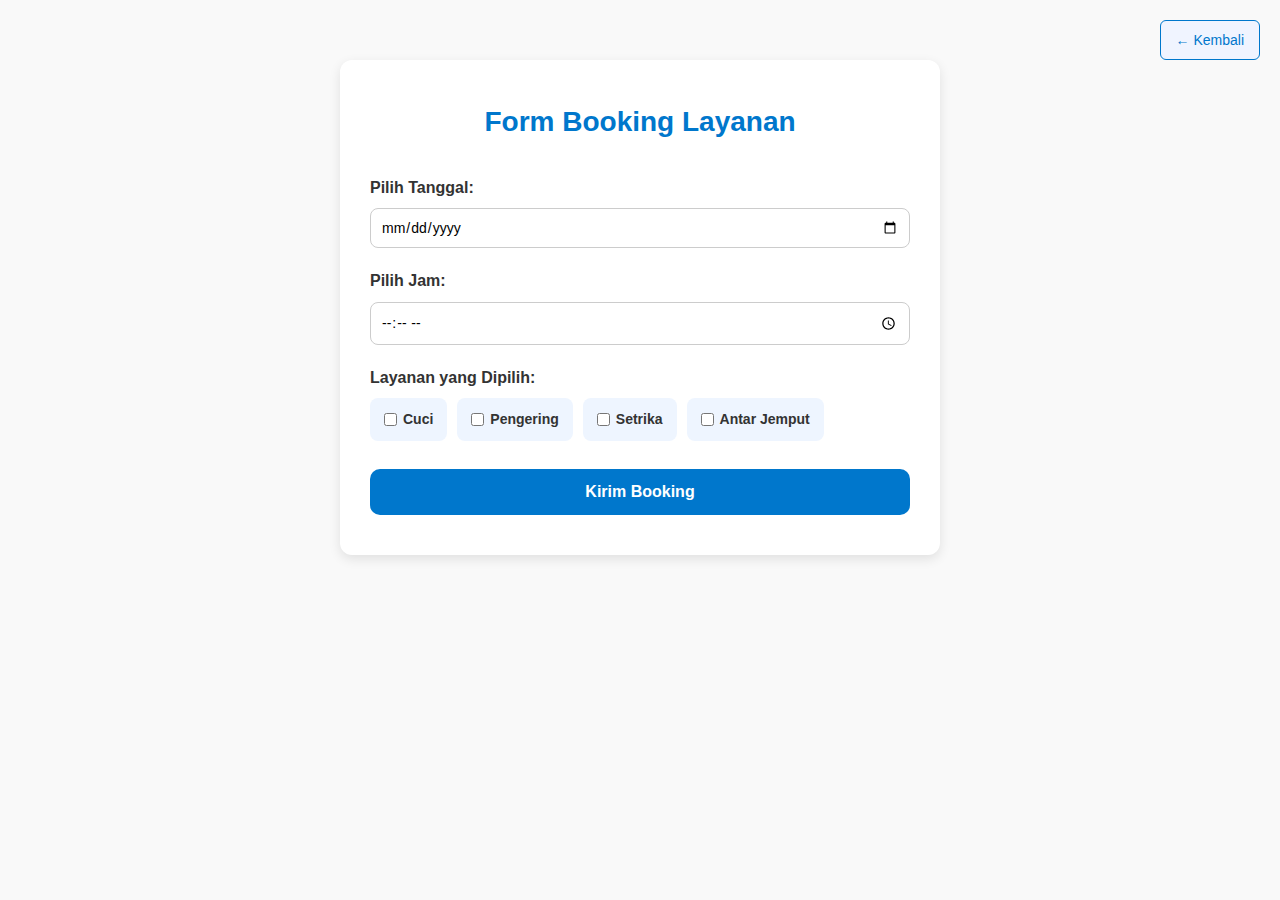
<file: pages/booking.html>
<!DOCTYPE html>
<html lang="id">
<head>
  <meta charset="UTF-8">
  <meta name="viewport" content="width=device-width, initial-scale=1.0">
  <title>Halaman Booking</title>
  <link rel="stylesheet" href="css/booking.css">
</head>
<body>
  <section class="booking-section">
    <a href="home.html" class="back-button">← Kembali</a>
    <div class="container">
      <h2>Form Booking Layanan</h2>
      <form class="booking-form" id="bookingForm">
        <div class="form-group" id="addressGroup" style="display: none;">
          <label for="address">Alamat Penjemputan:</label>
          <textarea id="address" rows="3" placeholder="Masukkan alamat lengkap..."></textarea>
        </div>
        
        <div class="form-group">
          <label for="date">Pilih Tanggal:</label>
          <input type="date" id="date" required>
        </div>

        <div class="form-group">
          <label for="time">Pilih Jam:</label>
          <input type="time" id="time" required>
        </div>

        <div class="form-group">
          <label>Layanan yang Dipilih:</label>
          <div class="checkbox-group">
            <label><input type="checkbox" name="service" value="cuci"> Cuci</label>
            <label><input type="checkbox" name="service" value="pengering"> Pengering</label>
            <label><input type="checkbox" name="service" value="setrika"> Setrika</label>
            <label><input type="checkbox" name="service" value="pickup"> Antar Jemput</label>
          </div>
        </div>

        <button type="submit">Kirim Booking</button>
      </form>
    </div>
  </section>

  <script>
    document.getElementById('bookingForm').addEventListener('submit', function(e) {
      e.preventDefault();
      
      const date = document.getElementById('date').value;
      const time = document.getElementById('time').value;
      const services = document.querySelectorAll('input[name="service"]:checked');

      if (!date || !time) {
        alert('Harap isi tanggal dan jam!');
        return;
      }

      if (services.length === 0) {
        alert('Pilih minimal 1 layanan!');
        return;
      }

      alert('Booking berhasil!');
      window.location.href = 'home.html';
    });
  </script>
</body>
</html>
</file>
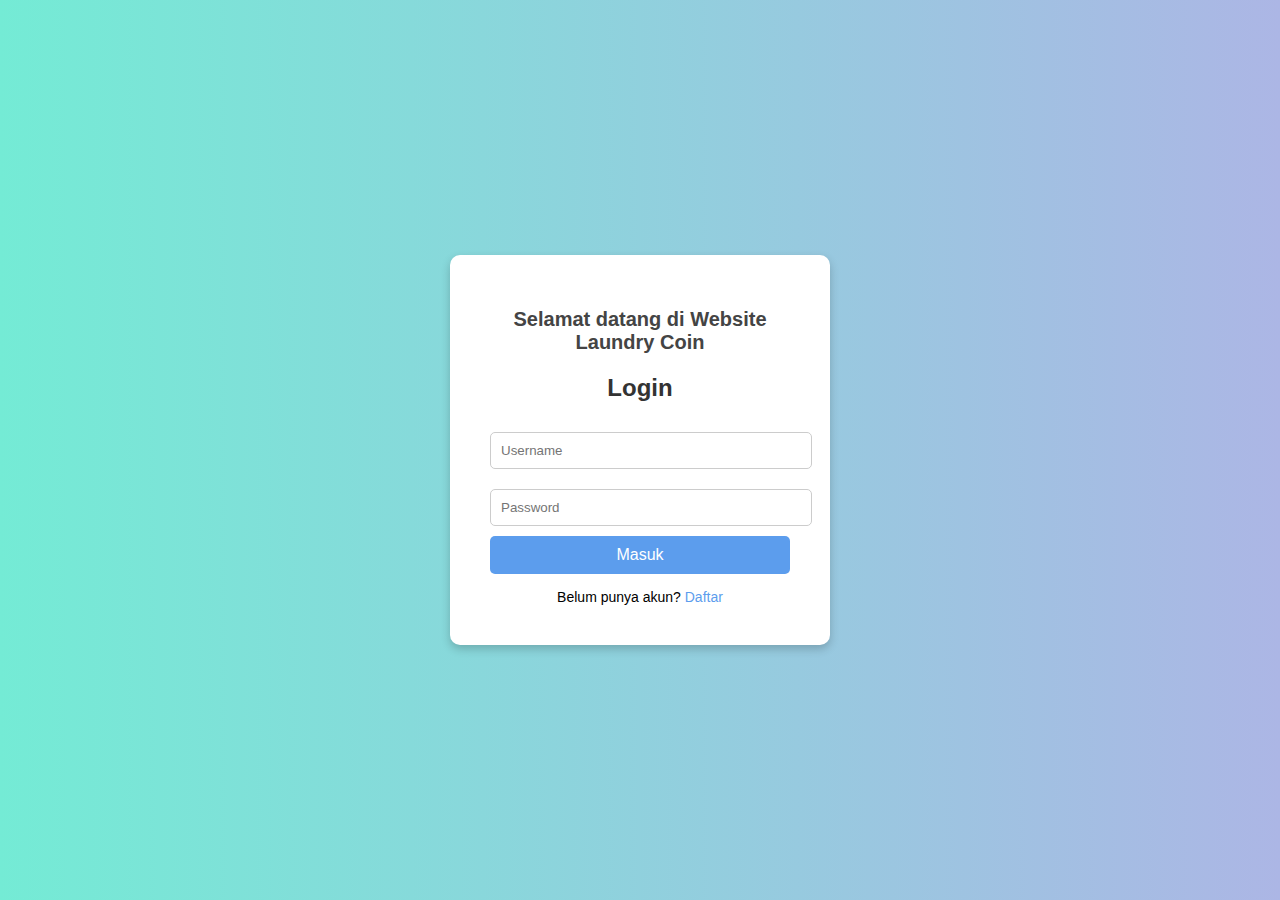
<file: pages/login.html>
<!DOCTYPE html>
<html lang="id">
<head>
  <meta charset="UTF-8">
  <title>Halaman Login</title>
  <link rel="stylesheet" href="css/login.css">
</head>
<body>
  <div class="login-container">
    <h1>Selamat datang di Website Laundry Coin</h1>
    <h2>Login</h2>
    <form onsubmit="return loginUser();">
      <input type="text" id="username" placeholder="Username" required>
      <input type="password" id="password" placeholder="Password" required>
      <button type="submit">Masuk</button>
    </form>
    <div class="footer">
      Belum punya akun? <a href="register.html">Daftar</a>
    </div>
  </div>

  <script>
    function loginUser() {
      // Kamu bisa tambahkan validasi login di sini
      window.location.href = "home.html";
      return false;
    }
  </script>
</body>
</html>
</file>
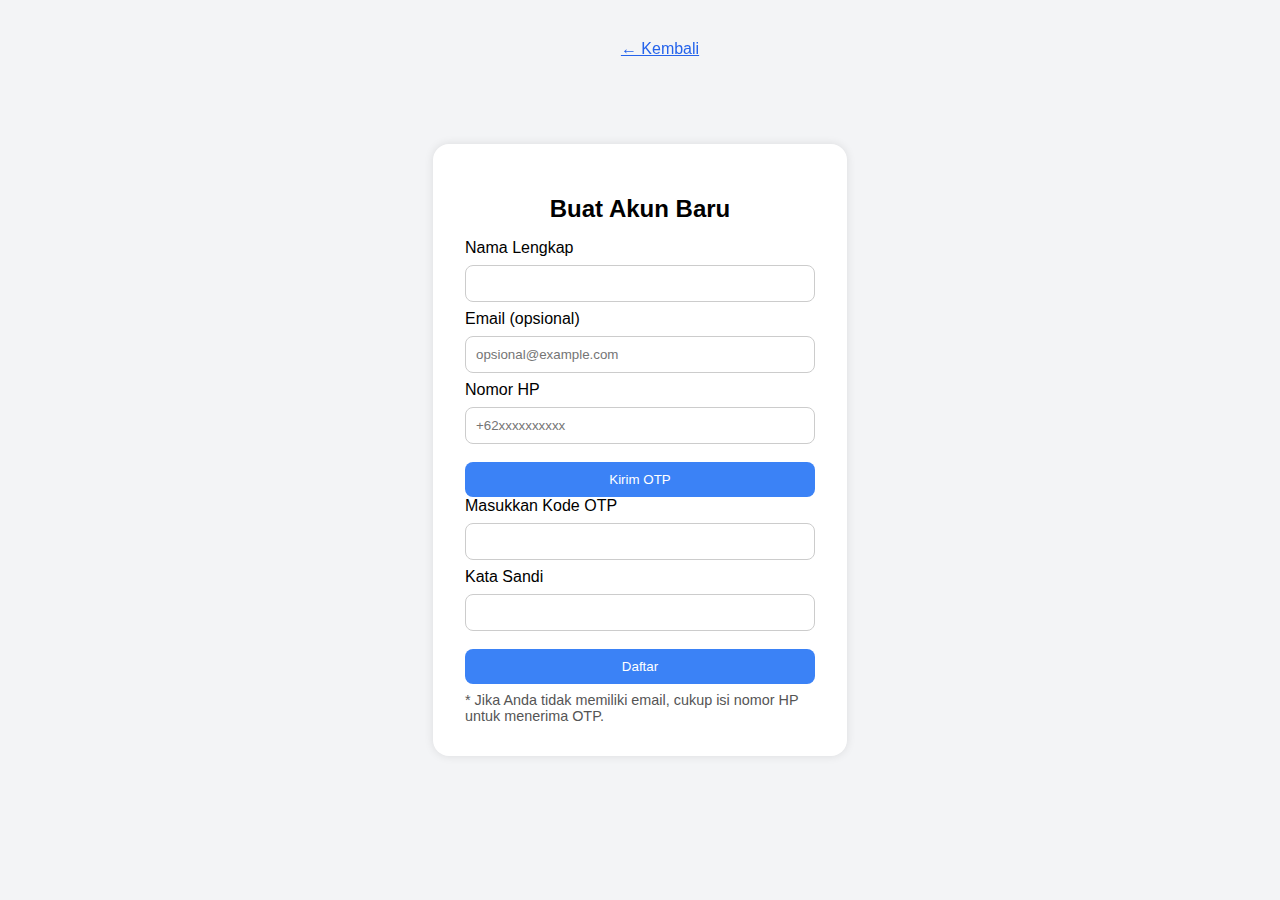
<file: pages/register.html>
<!DOCTYPE html>
<html lang="id">
<head>
  <meta charset="UTF-8">
  <title>Daftar Akun</title>
  <style>
    body {
      font-family: Arial, sans-serif;
      background-color: #f3f4f6;
      height: 100vh;
      margin: 0;
    }

    /* Tombol kembali di pojok kiri atas */
    .back-button {
      position: fixed;
      top: 20px;
      left: 20px;
      background: none;
      border: none;
      color: #2563eb;
      font-size: 1rem;
      cursor: pointer;
      text-decoration: underline;
      z-index: 1000;
    }

    .container-wrapper {
      display: flex;
      justify-content: center;
      align-items: center;
      height: 100%;
    }

    .container {
      background-color: #fff;
      padding: 2rem;
      border-radius: 1rem;
      box-shadow: 0 0 10px rgba(0, 0, 0, 0.1);
      width: 350px;
    }

    h2 {
      text-align: center;
      margin-bottom: 1rem;
    }

    input[type="text"], input[type="email"], input[type="tel"], input[type="password"], input[type="number"] {
      width: 100%;
      padding: 10px;
      margin: 8px 0;
      box-sizing: border-box;
      border: 1px solid #ccc;
      border-radius: 0.5rem;
    }

    button {
      width: 100%;
      padding: 10px;
      background-color: #3b82f6;
      color: white;
      border: none;
      border-radius: 0.5rem;
      cursor: pointer;
      margin-top: 10px;
    }

    button:hover {
      background-color: #2563eb;
    }

    .info {
      font-size: 0.9rem;
      color: #555;
      margin-top: 0.5rem;
    }
  </style>
</head>
<body>

  <!-- Tombol kembali tetap di pojok kiri atas -->
  <button class="back-button" onclick="window.location.href='login.html'">← Kembali</button>

  <div class="container-wrapper">
    <div class="container">
      <h2>Buat Akun Baru</h2>
      <form id="signupForm">
        <label for="name">Nama Lengkap</label>
        <input type="text" id="name" name="name" required>

        <label for="email">Email (opsional)</label>
        <input type="email" id="email" name="email" placeholder="opsional@example.com">

        <label for="phone">Nomor HP</label>
        <input type="tel" id="phone" name="phone" required placeholder="+62xxxxxxxxxx">

        <button type="button" onclick="kirimOTP()">Kirim OTP</button>

        <label for="otp">Masukkan Kode OTP</label>
        <input type="number" id="otp" name="otp" required>

        <label for="password">Kata Sandi</label>
        <input type="password" id="password" name="password" required>

        <button type="submit">Daftar</button>
      </form>
      <div class="info">
        * Jika Anda tidak memiliki email, cukup isi nomor HP untuk menerima OTP.
      </div>
    </div>
  </div>

  <script>
    function kirimOTP() {
      const email = document.getElementById('email').value;
      const phone = document.getElementById('phone').value;

      if (email || phone) {
        alert("Kode OTP telah dikirim ke " + (email ? email : phone));
        // Di sini bisa ditambahkan logika pengiriman OTP ke server/API.
      } else {
        alert("Harap isi email atau nomor HP.");
      }
    }

    document.getElementById('signupForm').addEventListener('submit', function(e) {
      e.preventDefault();

      const name = document.getElementById('name').value;
      const otp = document.getElementById('otp').value;
      const password = document.getElementById('password').value;

      if (!name || !otp || !password) {
        alert("Harap lengkapi semua kolom yang wajib diisi.");
        return;
      }

      alert("Pendaftaran berhasil!");
      window.location.href = 'login.html';
    });
  </script>
</body>
</html>
</file>
<file: pages/css/login.css>
body {
    font-family: Arial, sans-serif;
    background: linear-gradient(to right, #74ebd5, #acb6e5);
    display: flex;
    justify-content: center;
    align-items: center;
    height: 100vh;
    margin: 0;
  }
  
  .login-container {
    background-color: white;
    padding: 40px;
    border-radius: 10px;
    box-shadow: 0 4px 10px rgba(0, 0, 0, 0.2);
    width: 300px;
    text-align: center;
  }
  
  .login-container h1 {
    font-size: 20px;
    color: #444;
    margin-bottom: 10px;
  }
  
  .login-container h2 {
    margin-bottom: 20px;
    color: #333;
  }
  
  .login-container input[type="text"],
  .login-container input[type="password"] {
    width: 100%;
    padding: 10px;
    margin: 10px 0;
    border: 1px solid #ccc;
    border-radius: 5px;
  }
  
  .login-container button {
    width: 100%;
    padding: 10px;
    background-color: #5c9ded;
    border: none;
    border-radius: 5px;
    color: white;
    font-size: 16px;
    cursor: pointer;
    transition: background-color 0.3s ease;
  }
  
  .login-container button:hover {
    background-color: #417de0;
  }
  
  .login-container .footer {
    margin-top: 15px;
    font-size: 14px;
  }
  
  .login-container .footer a {
    color: #5c9ded;
    text-decoration: none;
    cursor: pointer;
  }
  
  .login-container .footer a:hover {
    text-decoration: underline;
  }
</file>
<file: pages/css/booking.css>
/* Reset & base */
* {
  margin: 0;
  padding: 0;
  box-sizing: border-box;
  font-family: 'Segoe UI', sans-serif;
}

body {
  background-color: #f9f9f9;
  color: #333;
  line-height: 1.6;
}

/* Tombol Kembali */
.back-button {
  position: absolute;
  top: 20px;
  right: 20px;
  padding: 8px 15px;
  background-color: #f0f4ff;
  color: #0077cc;
  text-decoration: none;
  border-radius: 6px;
  font-size: 14px;
  transition: all 0.3s ease;
  border: 1px solid #0077cc;
  display: inline-flex;
  align-items: center;
  gap: 5px;
}

.back-button:hover {
  background-color: #0077cc;
  color: white;
  transform: translateY(-1px);
}

.booking-section {
  position: relative;
  padding-top: 60px;
}

.container {
  max-width: 600px;
  margin: 0 auto;
  padding: 40px 30px;
  background-color: #fff;
  border-radius: 12px;
  box-shadow: 0 4px 12px rgba(0, 0, 0, 0.1);
}

.booking-section h2 {
  text-align: center;
  margin-bottom: 30px;
  font-size: 28px;
  color: #0077cc;
}

.booking-form .form-group {
  margin-bottom: 20px;
}

.booking-form label {
  display: block;
  margin-bottom: 8px;
  font-weight: bold;
}

.booking-form input[type="date"],
.booking-form input[type="time"] {
  width: 100%;
  padding: 10px;
  font-size: 14px;
  border: 1px solid #ccc;
  border-radius: 8px;
}

.booking-form textarea {
  width: 100%;
  padding: 10px;
  font-size: 14px;
  border: 1px solid #ccc;
  border-radius: 8px;
  resize: vertical;
}


.checkbox-group {
  display: flex;
  flex-wrap: wrap;
  gap: 10px;
}

.checkbox-group label {
  display: flex;
  align-items: center;
  gap: 6px;
  background-color: #eef5ff;
  padding: 10px 14px;
  border-radius: 8px;
  cursor: pointer;
  font-size: 14px;
}

.checkbox-group input[type="checkbox"] {
  accent-color: #0077cc;
}

button[type="submit"] {
  display: block;
  width: 100%;
  padding: 14px;
  background-color: #0077cc;
  color: white;
  border: none;
  border-radius: 10px;
  font-size: 16px;
  font-weight: bold;
  cursor: pointer;
  transition: background-color 0.3s ease;
}

button[type="submit"]:hover {
  background-color: #005fa3;
}

/* Responsive */
@media (max-width: 500px) {
  .checkbox-group {
    flex-direction: column;
  }
  
  .container {
    padding: 30px 20px;
    margin: 0 15px;
  }
  
  .back-button {
    top: 15px;
    right: 15px;
    padding: 6px 12px;
  }
}
</file>
